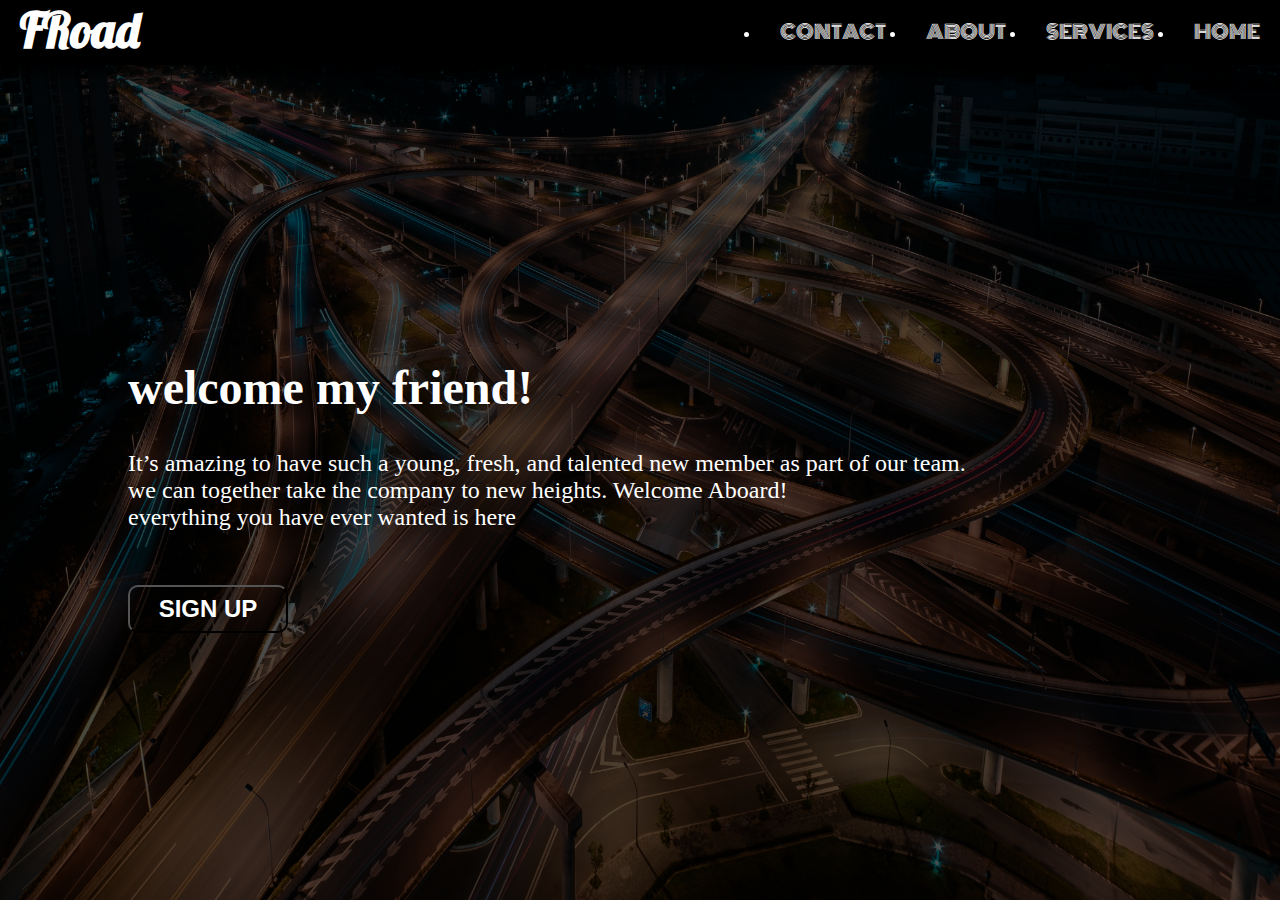
<file: index.html>
<!DOCTYPE html>
<html lang="en">
<head>
    <meta charset="UTF-8">
    <meta http-equiv="X-UA-Compatible" content="IE=edge">
    <meta name="viewport" content="width=device-width, initial-scale=1.0">
    <title>my web site</title>
    <link rel="stylesheet" href="styleCSS.css" />
    <link rel="preconnect" href="https://fonts.gstatic.com">
    <link href="https://fonts.googleapis.com/css2?family=Lobster&display=swap" rel="stylesheet"> 
    <link rel="preconnect" href="https://fonts.gstatic.com">
    <link href="https://fonts.googleapis.com/css2?family=Lobster&family=Monoton&display=swap" rel="stylesheet"> 
    <link rel="script" href="javascript.js" />
    
    

</head>


<body>

    <header> 
       <h1 id="logo"> FRoad </h1>

       <nav> 
            <ul>
                    <li><a href="#">CONTACT</a></li>
                    <li><a href="#">ABOUT</a></li>
                    <li><a href="#">SERVICES</a></li>
                    <li><a href="#">HOME</a></li>    
            </ul>
       </nav>

    </header>  


  

    <main>
            <section id="welcome">
                <h2>welcome my friend!</h2>
                <p>It’s amazing to have such a young, fresh, and talented new member as part of our team. <br>
                     we can together take the company to new heights. Welcome Aboard!<br>
                    everything you have ever wanted is here</p>
        
                <button><a href="index3.html" target="_blank"> SIGN UP</a></button>
        
            </section>
    </main> 

  
</body>


</html>
</file>
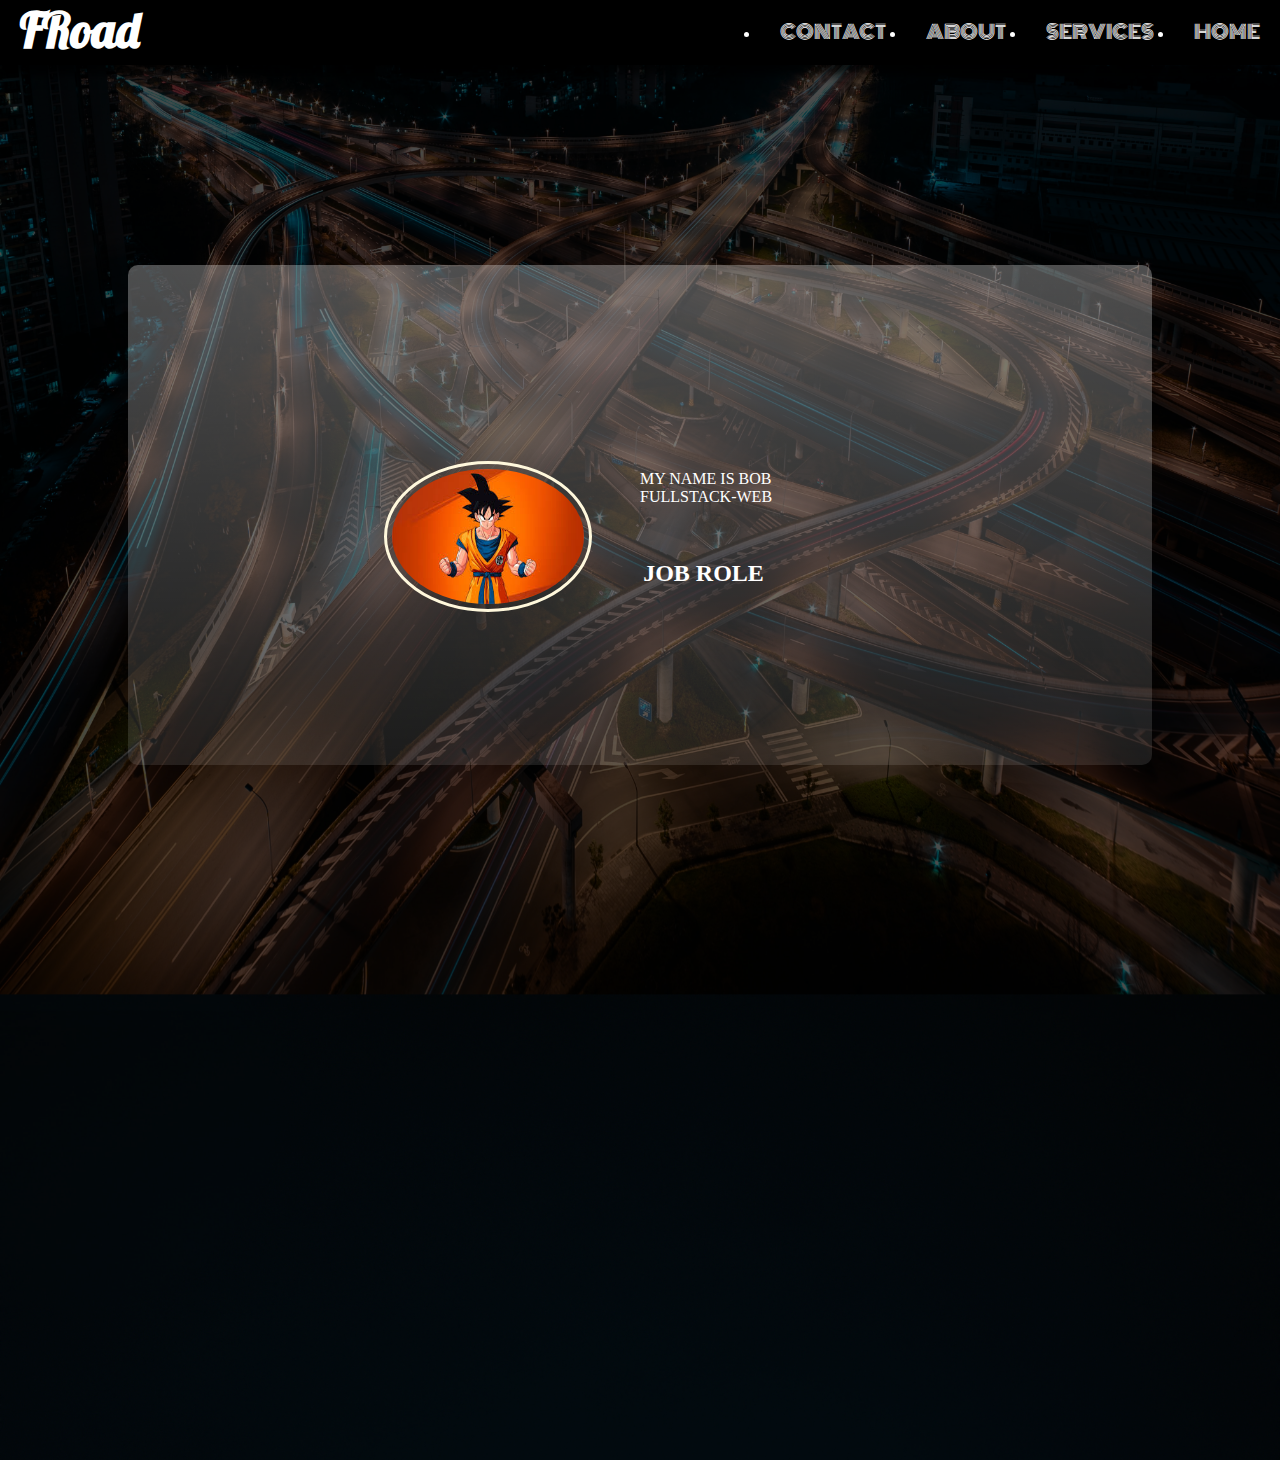
<file: index3.html>
<!DOCTYPE html>
<html lang="en">
<head>
    <meta charset="UTF-8">
    <meta http-equiv="X-UA-Compatible" content="IE=edge">
    <meta name="viewport" content="width=device-width, initial-scale=1.0">
    <title>Document</title>
    <link rel="stylesheet" href="CSS2.CSS">
    <link rel="preconnect" href="https://fonts.gstatic.com">
    <link href="https://fonts.googleapis.com/css2?family=Lobster&display=swap" rel="stylesheet"> 
    <link rel="preconnect" href="https://fonts.gstatic.com">
    <link href="https://fonts.googleapis.com/css2?family=Lobster&family=Monoton&display=swap" rel="stylesheet"> 
</head>
<body>
    <header> 
        <h1 id="logo"> FRoad </h1>
 
        <nav> 
             <ul>
                     <li><a href="#">CONTACT</a></li>
                     <li><a href="#">ABOUT</a></li>
                     <li><a href="#">SERVICES</a></li>
                     <li><a href="#">HOME</a></li>    
             </ul>
        </nav>
 
     </header> 
             
       <main>
                <section class="glass">
                     <section id="firstpart">
                        
                            <img src="/images/GOKU.jpg" id="gokupic" alt="picture of mine">
            
                            <p id="myname">MY NAME IS BOB<br>
                               FULLSTACK-WEB 
                            </p>
                            
                            <H2 id="myrole">JOB ROLE</H2>
                               
                    </section>
                </section>    
        </main>             
   
 
 
    
 
 
</body>
</html>
</file>
<file: styleCSS.css>
* {
    padding: 0px;
    margin: 0px;
    color: white;
    

}
 
 
 
 body {
     background-image: linear-gradient(rgba(0,0,0,0.7),rgba(0,0,0,0.7)),  url(images/pic1.jpg)  ;
     background-position: center;
     background-size: cover;

 }

 header {

     height: 65px;
     background-color: black; 
     /*nav shadow */
     -webkit-box-shadow: 0px 9px 10px 1px rgba(0,0,0,0.75);
    -moz-box-shadow: 0px 9px 10px 1px rgba(0,0,0,0.75);
    box-shadow: 0px 9px 10px 1px rgba(0,0,0,0.75);
    display: flex;
    justify-content: space-between;
    
      
}

#logo {
    font-family: 'Lobster', cursive;
    font-size:xxx-large ;
    padding-left: 20px;    
}

nav {   
    height: 65px;
    
}

nav ul{
    display: flex;
}

nav li a {
    line-height: 65px;
    text-decoration: none;
    font-family: 'Lobster', cursive;
    font-family: 'Monoton', cursive;
    font-size: larger;
    padding: 20px 20px;
    
}

/* .search { */
    /* padding: 10px; */
   
    
button{
    position: absolute;
    left: 10%;
    top: 65%;
    width: 10rem;
    height: 3rem;
    font-size: x-large;
    font-weight: bold;
    background-color: transparent;
    border-radius: 10px;
    
}

button> a{
    text-decoration: none;
    
}

 #welcome> p{
    position: absolute;
    left: 10%;
    top: 50%;
    font-size: x-large;
    text-align: justify;
}

#welcome h2{
    position: absolute;
    left: 10%;
    top: 40%;
    font-size: xxx-large;
}
</file>
<file: CSS2.CSS>
* {
    padding: 0px;
    margin: 0px;
    color: white;
    

}
 
 
 
 body {
     background-image: linear-gradient(rgba(0,0,0,0.7),rgba(0,0,0,0.7)),  url(images/pic1.jpg)  ;
     background-position: center;
     background-size: cover;

 }

 header {

     height: 65px;
     background-color: black; 
     /*nav shadow */
     -webkit-box-shadow: 0px 9px 10px 1px rgba(0,0,0,0.75);
    -moz-box-shadow: 0px 9px 10px 1px rgba(0,0,0,0.75);
    box-shadow: 0px 9px 10px 1px rgba(0,0,0,0.75);
    display: flex;
    justify-content: space-between;
    
      
}

#logo {
    font-family: 'Lobster', cursive;
    font-size:xxx-large ;
    padding-left: 20px;    
}

nav {   
    height: 65px;
    
}

nav ul{
    display: flex;
}

nav li a {
    line-height: 65px;
    text-decoration: none;
    font-family: 'Lobster', cursive;
    font-family: 'Monoton', cursive;
    font-size: larger;
    padding: 20px 20px;
    
}   

main{
    display: flex;
    justify-content: center;
    align-items: center;
    width: 100%;
    height: 100%;
    position: absolute;
    


}

.glass{
    background: white;
    width: 80%;
    height: 500px;
    background: linear-gradient(rgba(255,255,255,0.3),rgba(255,255,255,0.1));
    border-radius: 10px;


}

#firstpart{
    position: absolute;
    top: 35%;
    left: 25%;
    display: flex;
    width: 100%;
    height: 100%;
}

#gokupic{
position: relative;    
border-radius: 50%;
border: solid 3px cornsilk;
padding: 5px;
width: 15%;
height: 15%;
top: 9%;
left: 5%;

}


#myname{
    position: absolute;
    top: 10%;
    left: 25%;
    

    
}

#myrole{
   position:relative;
   top: 20%;
   left: 9% ;
}
</file>
